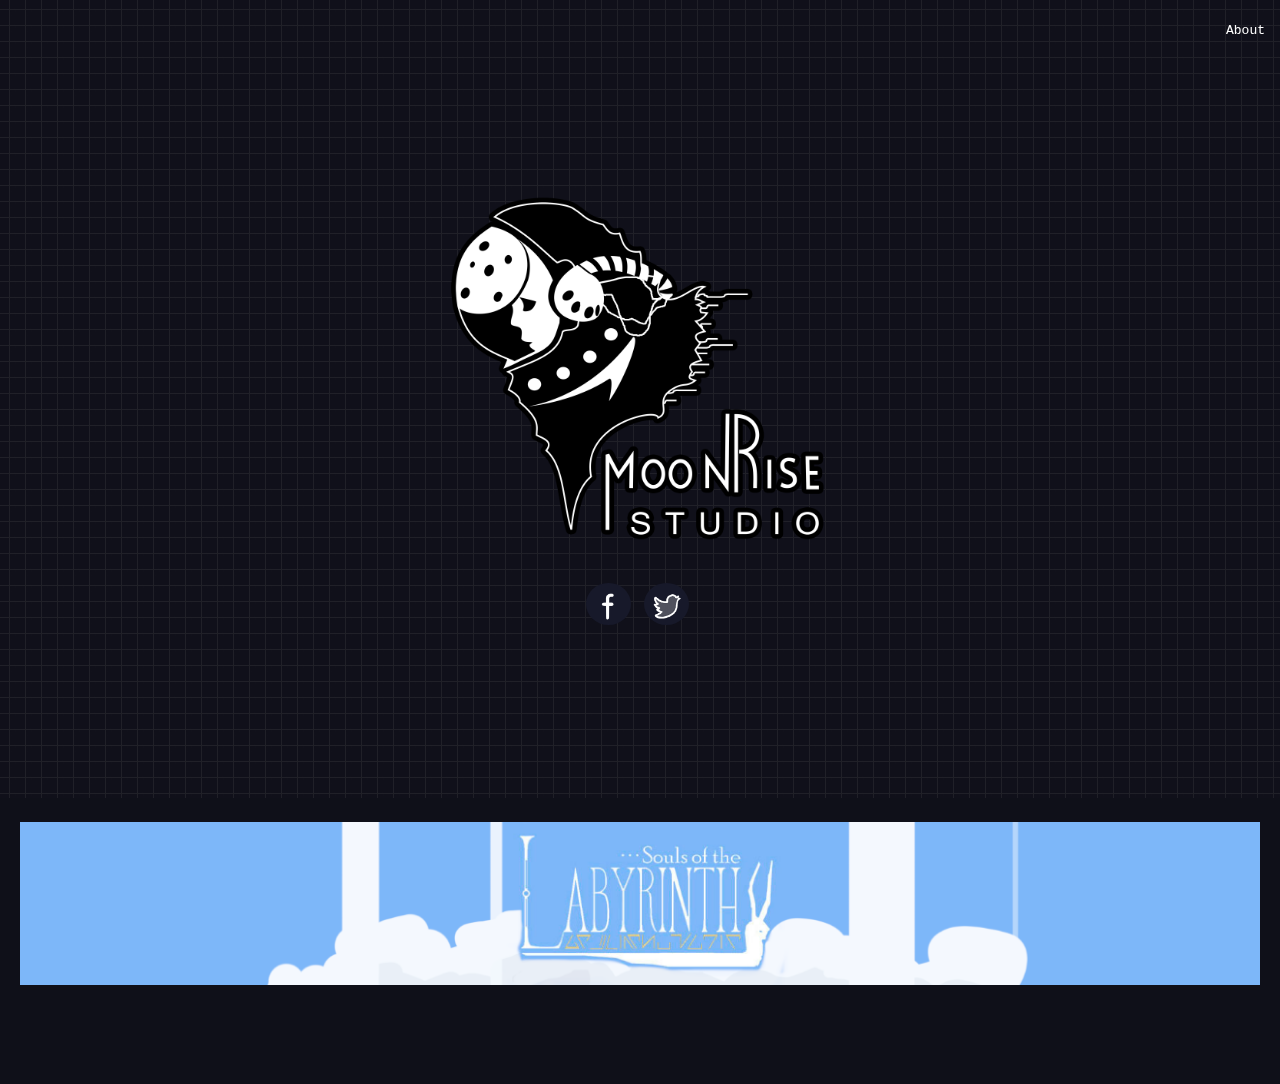
<file: index.html>
<!DOCTYPE html>
<html lang="en">
    <head>
        <title>moonRise Studio</title>
        <meta id="Viewport" name="viewport" content="initial-scale=1, maximum-scale=1, minimum-scale=1, user-scalable=no">

        <script type="text/javascript">
        $(function(){
        if( /Android|webOS|iPhone|iPad|iPod|BlackBerry/i.test(navigator.userAgent) ) {
          var ww = ( $(window).width() < window.screen.width ) ? $(window).width() : window.screen.width; //get proper width
          var mw = 480; // min width of site
          var ratio =  ww / mw; //calculate ratio
          if( ww < mw){ //smaller than minimum size
           $('#Viewport').attr('content', 'initial-scale=' + ratio + ', maximum-scale=' + ratio + ', minimum-scale=' + ratio + ', user-scalable=yes, width=' + ww);
          }else{ //regular size
           $('#Viewport').attr('content', 'initial-scale=1.0, maximum-scale=2, minimum-scale=1.0, user-scalable=yes, width=' + ww);
          }
        }
        });
        </script>
        
        <meta name="description" content="brazilian indie game studio">
        <meta name="keywords" content="indie-game,game-studio,brazilian-game-studio,moonrise-studio,moonrise,game brasileiro, desenvolvedora, dev, developer, game developer, indiegame, estudio de jogos, tell me you, moonRise, jogo brasileiro, gamedev brasil, brasilian game dev, desenvolvedora de jogos, moonrisestudio, moonriseStudio, moon rise studio">
        <link rel="stylesheet" href="css/main.css">        
    </head>
    
    <body>
        <header>
            <nav>
                <ul>
                <li><a href="press/index.html">about</a></li>
                </ul>            
            </nav>
        </header>
        
        <div class="background">
            <div class="logo">
                <h1><img src="css/images/logo.png" alt="HighScore"></h1>
                    
                <div class="social">
                    <a href="https://www.facebook.com/StudiomoonRise/"><img src="css/images/facebook.png" alt="Facebook page"></a>    
                    <a href="https://twitter.com/moonrisestudio"><img src="css/images/twitter.png" alt="Twitter page"></a>
                </div>
            </div>
        </div>
        
        <section class="content">
            <a href="https://www.facebook.com/soulsofthelabyrinth/"> <img src="css/images/sotl.png" alt="Souls of the labyrinth site"></a>   
        </section>
        
        <!-- Colocar label de deixar recados aqui embaixo-->
        <footer>
            <form>
            
            
            </form>            
        </footer>
    </body>

</html>
</file>
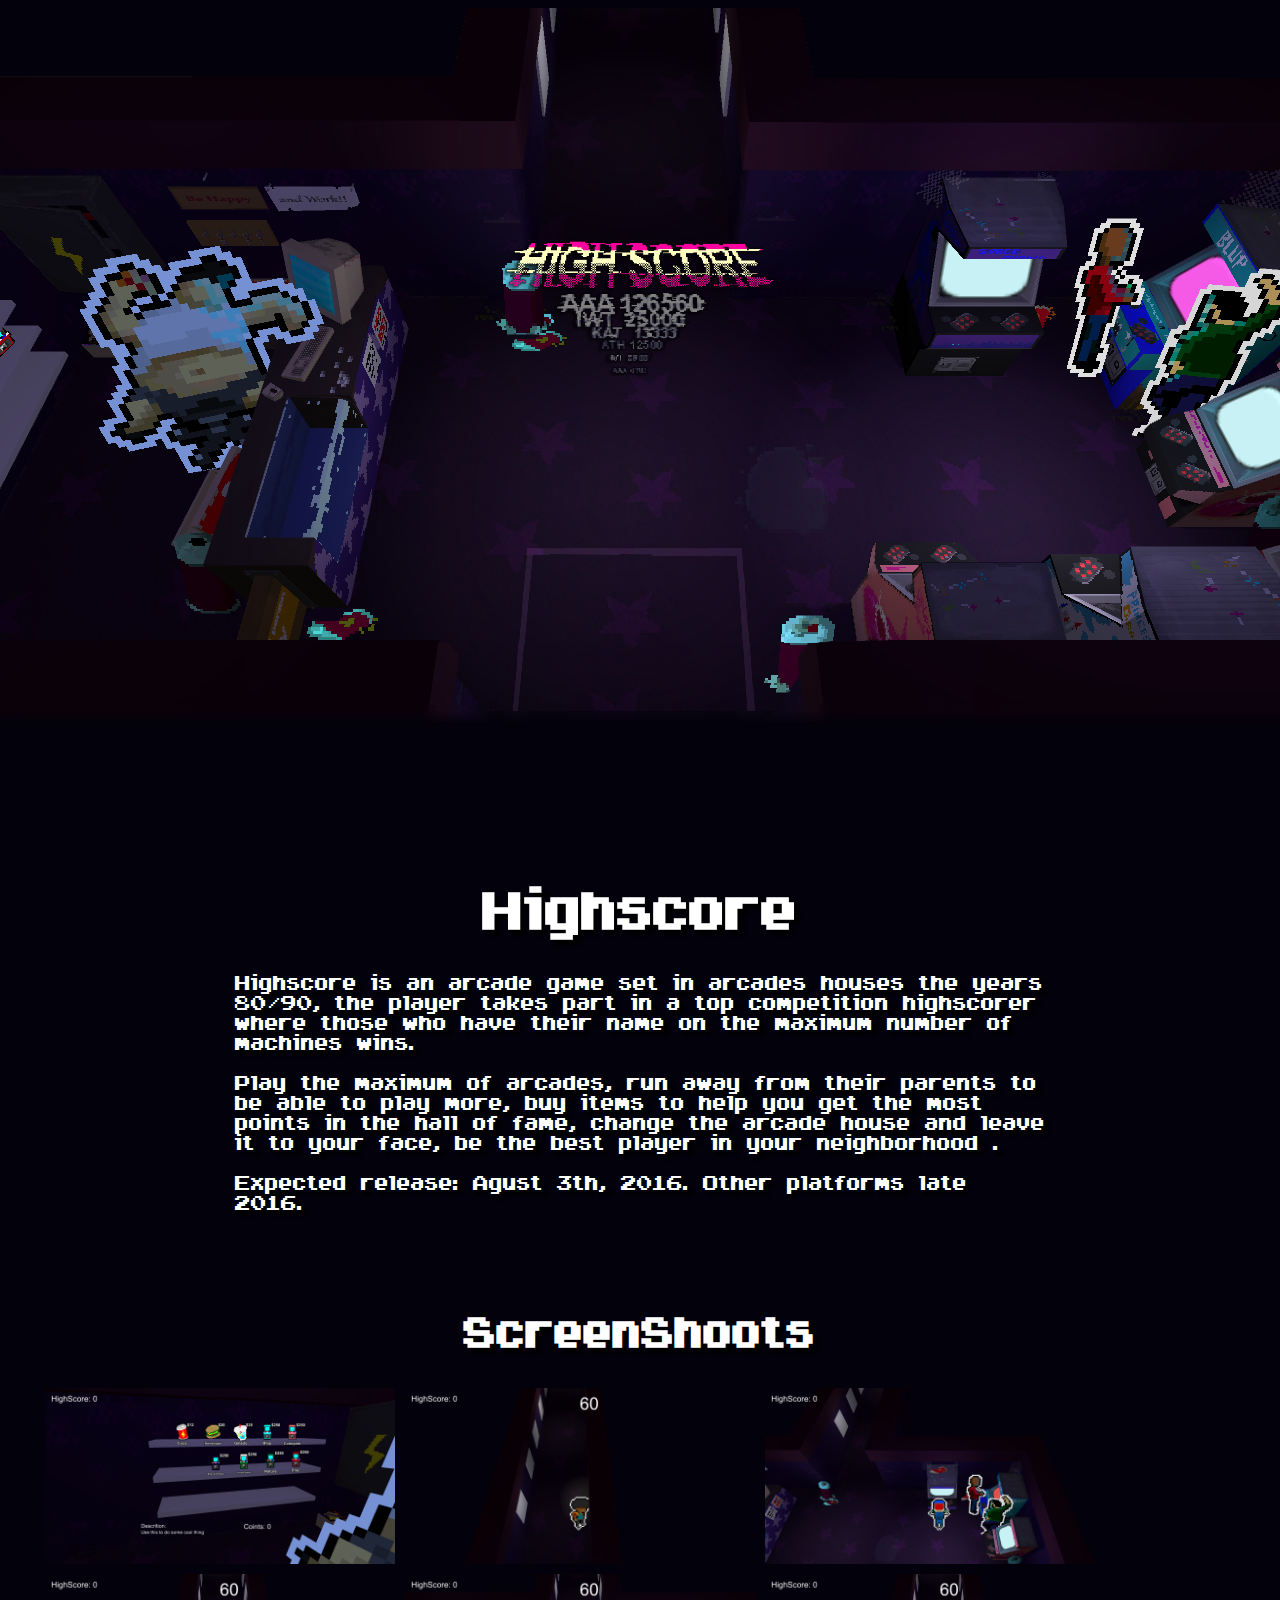
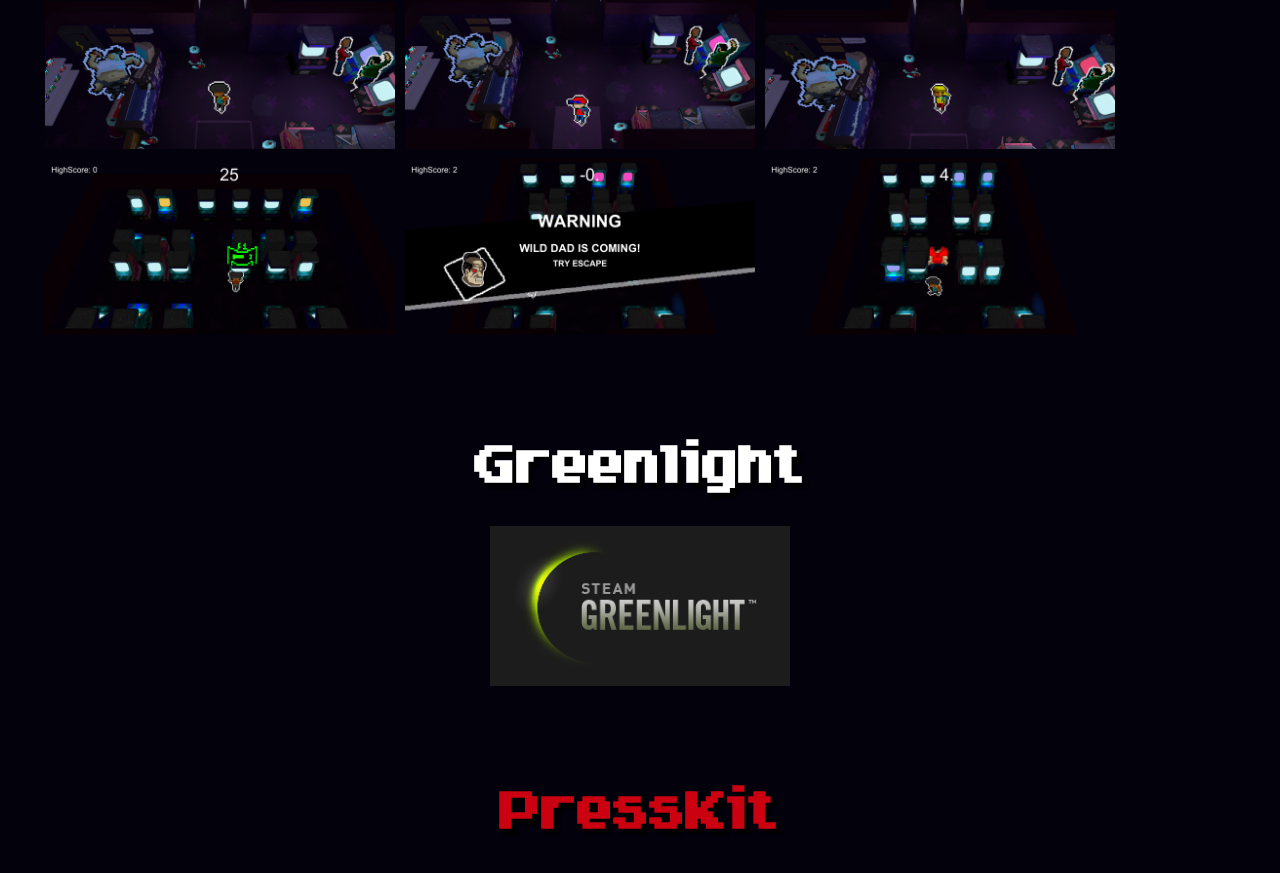
<file: highscore/index.html>
<html>
    <head>
    <title>HighScore</title>
    <meta name="description" content="arcade game about arcade games">
    <meta name="keywords" content="indie-game,game-studio,brazilian-game-studio,moonrise-studio">
    <link rel="stylesheet" href="css/main.css">
    </head>

    <body>
        <header>
            
        </header>
        <div class="background"></div>
        <section id="apresentation">
            
        <div class="logo">
            <h1><img src="images/logo.png" alt="HighScore"></h1>
        </div>
        
        <section id="video">
            <iframe width="560" height="315" src="https://www.youtube.com/embed/Ru_extAMVjA" frameborder="0" allowfullscreen></iframe>
        </section>
        
        
        
            <h1>Highscore</h1>
            
            Highscore is an arcade game set in arcades houses the years 80/90, the player takes part in a top competition highscorer where those who have their name on the maximum number of machines wins.
            <p>
            Play the maximum of arcades, run away from their parents to be able to play more, buy items to help you get the most points in the hall of fame, change the arcade house and leave it to your face, be the best player in your neighborhood .  
            <p>
            Expected release: Agust 3th, 2016. Other platforms late 2016.
            </p>
            
        </section>
        
        
        <div class="screenshoot">
            <h1>ScreenShoots</h1>
                <div class="imgContainer">
                    <img  src="images/s1.png"/>
                </div>
                <div class="imgContainer">
                    <img  src="images/s2.png"/>
                </div>
                <div class="imgContainer">
                    <img  src="images/s3.png"/>
                </div>
            
                <div class="imgContainer">
                    <img  src="images/s4.png"/>
                </div>
                <div class="imgContainer">
                    <img  src="images/s5.png"/>
                </div>
                <div class="imgContainer">
                    <img  src="images/s6.png"/>
                </div>
                <div class="imgContainer">
                    <img  src="images/s7.png"/>
                </div>
                <div class="imgContainer">
                    <img  src="images/s8.png"/>
                </div>
                <div class="imgContainer">
                    <img  src="images/s9.png"/>
                </div>
        </div>
        
        <section id="greenlight">
            <h1> Greenlight</h1>
            <div class="logo">
                <a href="http://steamcommunity.com/sharedfiles/filedetails/?id=705387843"><h1><img src="images/sample_logo_dark.png" alt="Steam Greenlight"></h1></a>
            </div>
        </section>
        
        <section id="newsletter">
            <a href="http://moonrisestudio.tk/press/sheet.php?p=highscore" ><h1> PressKit</h1></a>
        </section>
        
    </body>

</html>
</file>
<file: css/main.css>
@font-face { font-family: Arcade; src: url('ARCADEPI.TTF'); }

body {
    background-color: #0f1019;
    padding: 0px;
    margin: 0px;
    color: #fff;
    margin-right: auto;
    margin-left: auto;
    font-family: monospace;
}

h1,h2,h3,h4 {
    text-align: center;
    font-size: 2.25em;
    padding: 0px;
    margin: 0px;
}

a {
    text-decoration: none;
    color: #fff;
    margin-right: 5px;
}

ul {
    margin: 0, auto;
    
}

li {
    list-style-type:none;
    text-decoration:none;
    display: inline-block;
    margin: 0, auto;
}

section {
    padding: 0px;
    margin: 0px;
}

div {
    padding: 0px;
    margin: 0px; 
}

header {
    z-index: 5;
    position: fixed;
    top: 10px;
    right: 10px;
    height: 30px;
    text-shadow: none;
}

header li {
    display: inline-block;
    object-position: right;
    text-decoration: none;
    text-transform: capitalize;
}

header a:hover {
    text-decoration: underline;
}

/*===============================================================*/
.background {
    background-image: url(images/background_quad_bigger.jpg);
    background-attachment: fixed;
    background-position:top center;
    background-repeat:repeat;
    display: inline-block;
}

.logo {
    float: left;
    margin-top: 13em;
    margin-bottom: 13em;
}
.logo img {
    width: 30%;
    min-width: 252px;
    margin: 20px;
}

.content{
    background-color: #0f1019;
    padding: 20px;
}

.content a{
    margin: 0px;
    padding: 0px;
}

.content a h3{
    margin: 5px;
    font-size: 1.4em;
}
.content a img {
    width: 100%;
    min-height: 100px;
    object-fit: cover; /* Do not scale the image */
    object-position: center; /* Center the image within the element */
}

.social{
    margin: 0px auto;
    width: 120px;
    text-align: center;
}
.social img{
    object-position: center;
    background-color: #17192a;
    border-radius: 50%;
    border-style: hidden;
    width: 32px;
    margin: auto;
    min-width: 45px;
}
.social img:hover{
    background-color: #484a57;
}

footer{
    background-color: #0f1019;
    margin-top: -20px;
    min-height: 100px;
    text-align: center;
}
footer a {
    padding: 20px;
}
</file>
<file: highscore/css/main.css>
@font-face { font-family: Arcade; src: url('ARCADEPI.TTF'); } 

body{
    background-color: #03010b;
    background-image: url(../images/baner.png);
    background-attachment:local;
    background-position:top 630px center;
    background-repeat: no-repeat;
    color: #fff;
    font-size: 100%;
    margin-right: auto;
    margin-left: auto;
    font-family: Arcade;
    text-shadow: 5px 5px 3px #000000;
}

h1,h2,h3,h4 {
    text-align: center;
    font-size: 260%;
}

a {
    text-decoration: none;
    color: #fff;
    margin-right: 5px;
}
.background{
    background-image: url(../images/header.png);
    background-attachment: fixed;
    background-position:top center;
    background-repeat:no-repeat;
    min-height: 635px;
}


.logo img {    
    margin-right: auto;
    margin-left: auto;
    width: 30%;
    min-width: 300px;
}
#apresentation{
    margin-top: -480px;
}
#video {
    max-width: 810px;
    margin: 0 auto;
    text-align: center;
}

#video iframe{
    width: 100%;
    height: 50%;
}

section{
    margin-top: 100px;
    margin-right: auto;
    margin-left: auto;
    max-width: 810px;
    font-size: 120%;
    text-align: left;
    font-size: 20px;
    
}

.screenshoot{
    margin-top: 100px;
    margin-right: auto;
    margin-left: auto;
    max-width: 1200px;
    min-height: 350px;
    display:table;
    clear:both;
}

.imgContainer{
    float: left;
    margin: 5px;
}

.imgContainer img{
    width: 350px;
}

a{
    color:#cb0010;
}

a:hover{
    color:#ff8a93;
}
</file>
